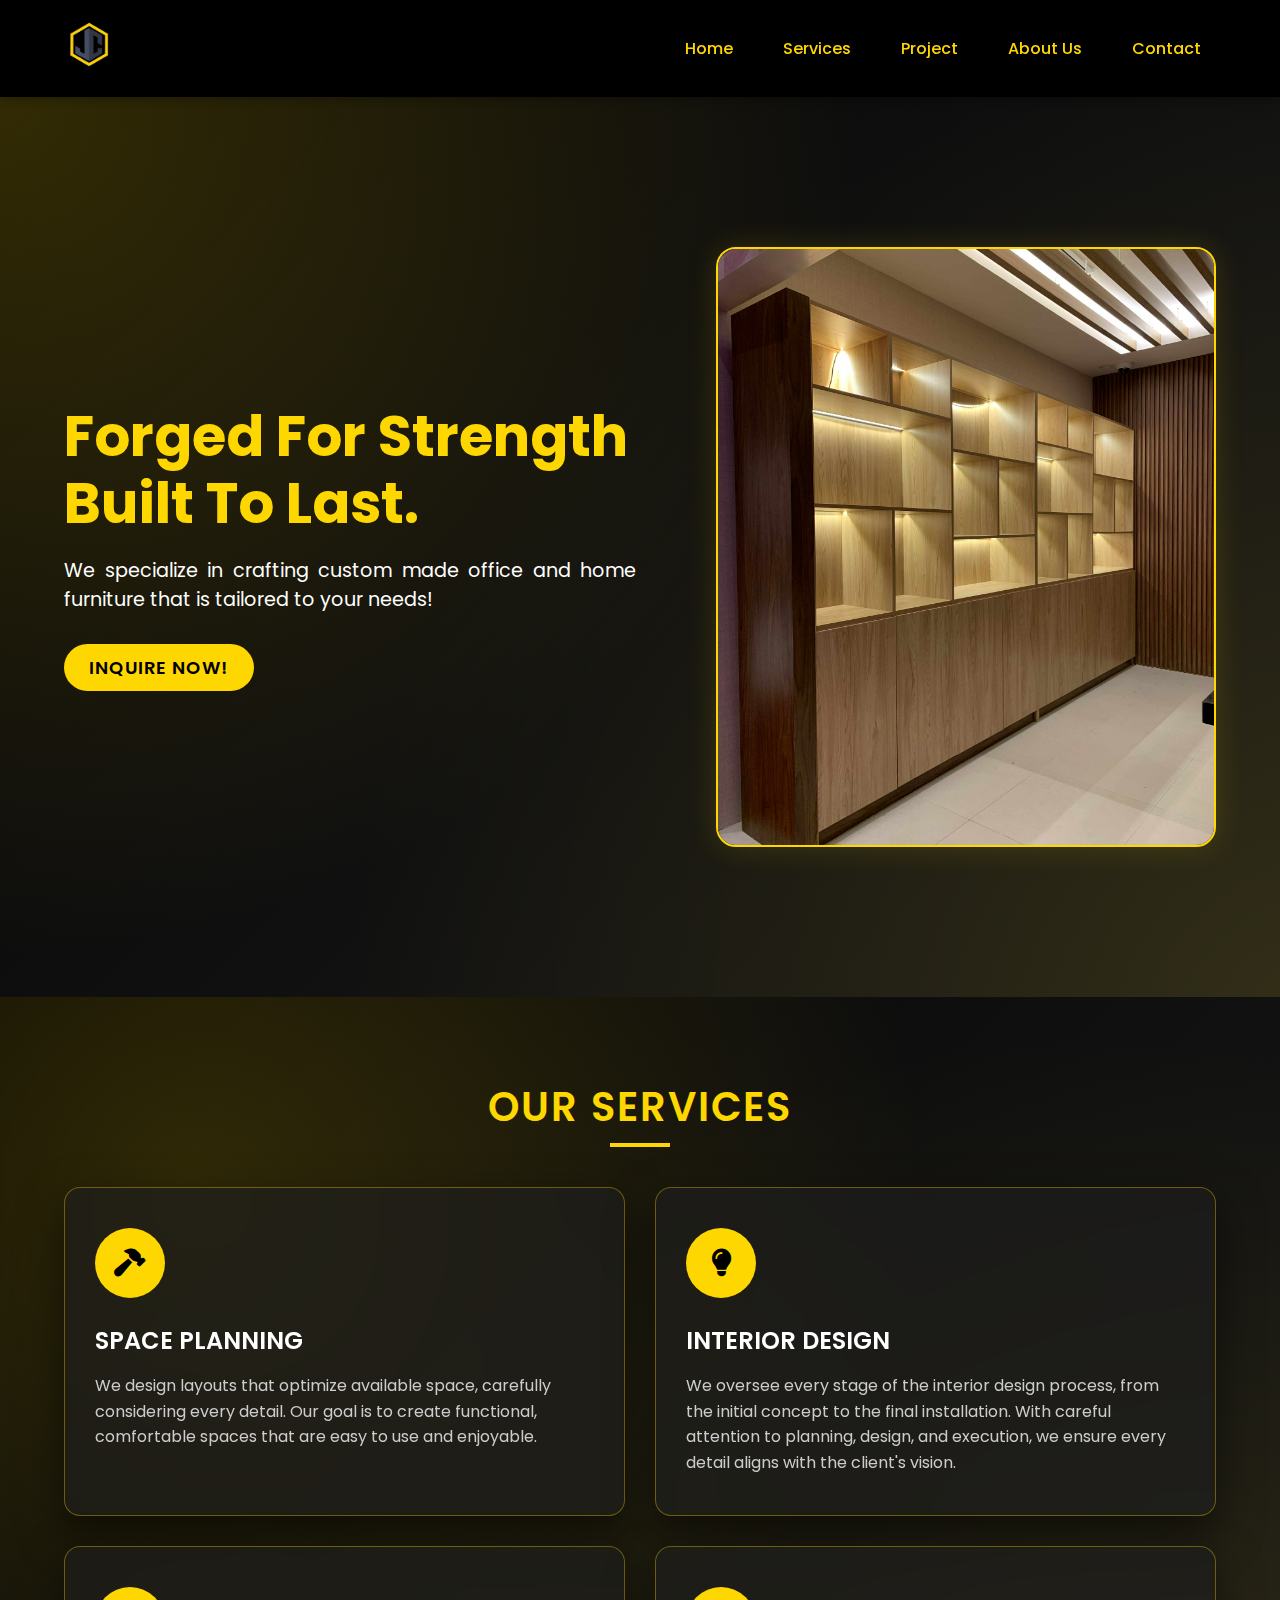
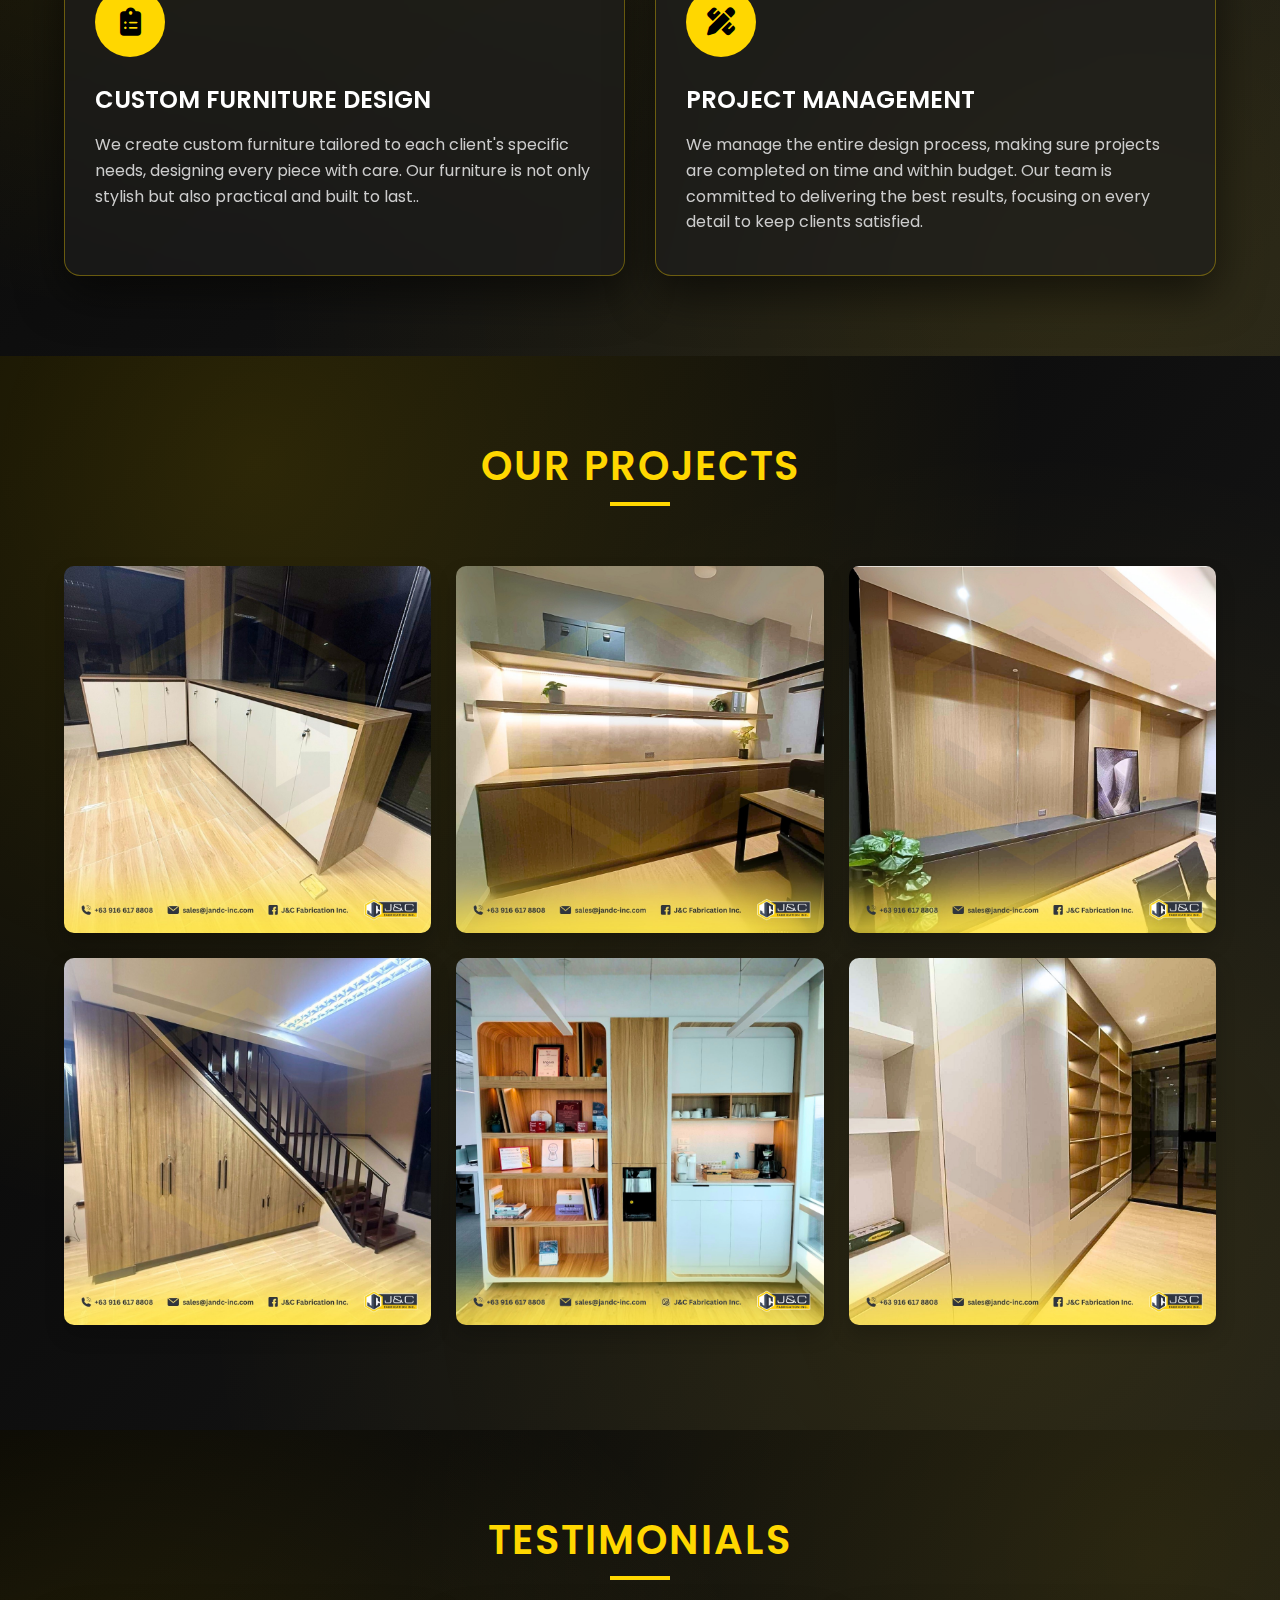
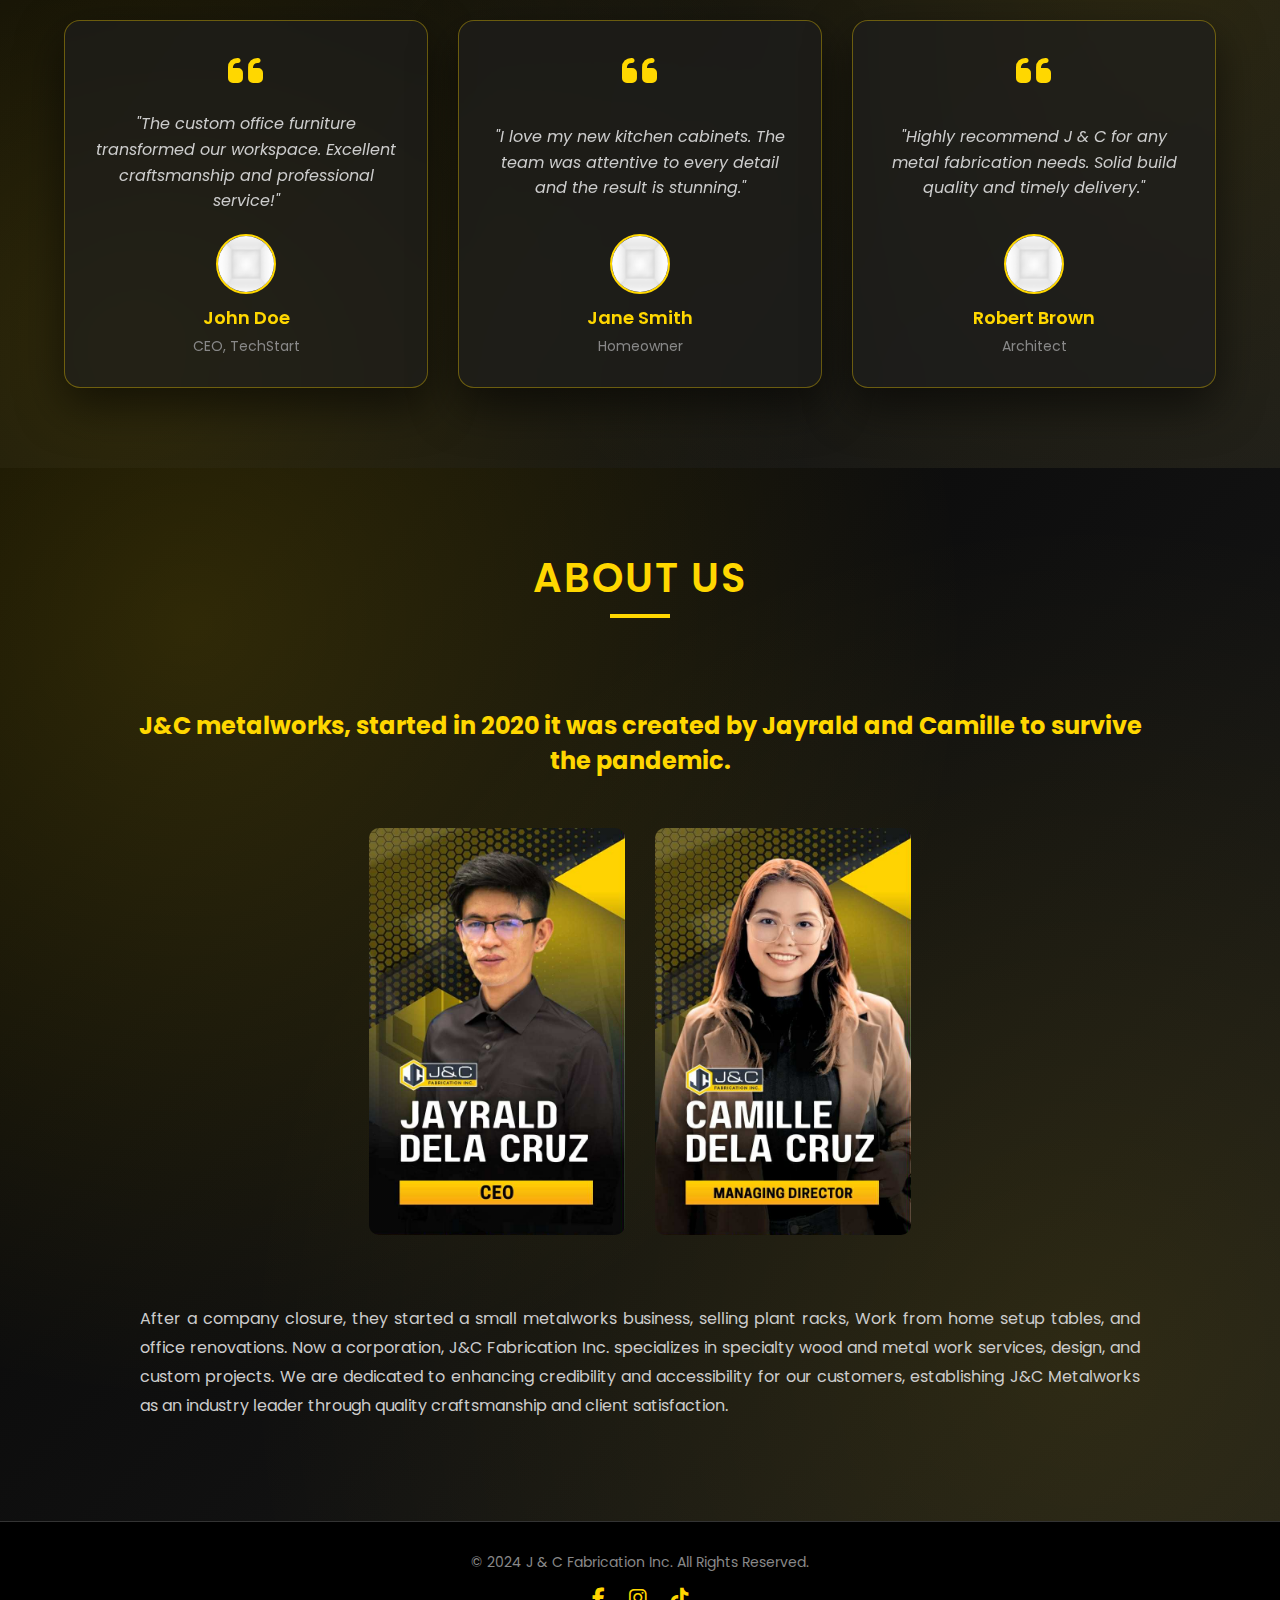
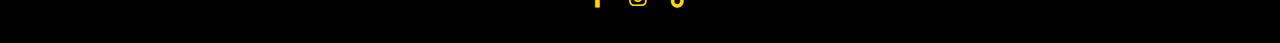
<file: j - c/index.html>
<!DOCTYPE html>
<html lang="en">
<head>
    <meta charset="UTF-8">
    <meta name="viewport" content="width=device-width, initial-scale=1.0">
    <title>J & C Furniture</title>
    <link rel="stylesheet" href="style.css">
    <link rel="stylesheet" href="https://cdnjs.cloudflare.com/ajax/libs/font-awesome/6.5.1/css/all.min.css"/>
    <link rel="preconnect" href="https://fonts.googleapis.com">
    <link rel="preconnect" href="https://fonts.gstatic.com" crossorigin>
    <link href="https://fonts.googleapis.com/css2?family=Poppins:wght@300;400;500;600;700&amp;display=swap" rel="stylesheet">
</head>
<body>
    <nav class="navbar">
        <a href="index.html"><img src="img/logo.png" alt="Logo" class="logo"></a>
        <input type="checkbox" id="check">
        <label for="check" class="checkbtn">
            <i class="fas fa-bars"></i>
        </label>
        <ul class="nav-links">
            <li><a href="#home">Home</a></li>
            <li><a href="#services">Services</a></li>
            <li><a href="#project">Project</a></li>
            <li><a href="#about">About Us</a></li>
            <li><a href="contact.html">Contact</a></li>
        </ul>
    </nav>

    <section id="home">
        <div class="home-content">
            <h1>Forged For Strength <br>Built To Last.</h1>
            <p>We specialize in crafting custom made office and home furniture that is tailored to your needs!</p>
            <a href="contact.html" class="btn">Inquire Now!</a>
        </div>
        <div class="color"></div>
        <img src="img/home.png" class="home-img" alt="Furniture">
    </section>

    <section id="services">
        <h1 class="section-title">Our Services</h1>
        <div class="services-content">
            <div class="service-item">
                <i class="fa-solid fa-hammer"></i>
                <h2>SPACE PLANNING</h2>
                <p>We design layouts that optimize available space, carefully considering every detail. Our goal is to create functional, comfortable spaces that are easy to use and enjoyable.</p>
            </div>
            <div class="service-item">
                <i class="fa-solid fa-lightbulb"></i>
                <h2>INTERIOR DESIGN</h2>
                <p>We oversee every stage of the interior design process, from the initial concept to the final installation. With careful attention to planning, design, and execution, we ensure every detail aligns with the client's vision.</p>
            </div>
            <div class="service-item">
                <i class="fa-solid fa-clipboard-list"></i>
                <h2>CUSTOM FURNITURE DESIGN</h2>
                <p>We create custom furniture tailored to each client's specific needs, designing every piece with care. Our furniture is not only stylish but also practical and built to last..</p>
            </div>
            <div class="service-item">
                <i class="fa-solid fa-pen-ruler"></i>
                <h2>PROJECT MANAGEMENT</h2>
                <p>We manage the entire design process, making sure projects are completed on time and within budget. Our team is committed to delivering the best results, focusing on every detail to keep clients satisfied.</p>
            </div>
        </div>
        <div class="color"></div>
    </section>

    <section id="project">
        <h1 class="section-title">Our Projects</h1>
        <div class="project-grid">
            <div class="project-item">
                <img src="img/project1.jpg" alt="Project 1">
                <div class="project-overlay">
                    <i class="fa-solid fa-magnifying-glass-plus"></i>
                </div>
            </div>
            <div class="project-item">
                <img src="img/project2.jpg" alt="Project 2">
                <div class="project-overlay">
                    <i class="fa-solid fa-magnifying-glass-plus"></i>
                </div>
            </div>
            <div class="project-item">
                <img src="img/project3.jpg" alt="Project 3">
                <div class="project-overlay">
                    <i class="fa-solid fa-magnifying-glass-plus"></i>
                </div>
            </div>
            <div class="project-item">
                <img src="img/project4.jpg" alt="Project 4">
                <div class="project-overlay">
                    <i class="fa-solid fa-magnifying-glass-plus"></i>
                </div>
            </div>
            <div class="project-item">
                <img src="img/project5.jpg" alt="Project 5">
                <div class="project-overlay">
                    <i class="fa-solid fa-magnifying-glass-plus"></i>
                </div>
            </div>
            <div class="project-item">
                <img src="img/project6.jpg" alt="Project 6">
                <div class="project-overlay">
                    <i class="fa-solid fa-magnifying-glass-plus"></i>
                </div>
            </div>
        </div>
    </section>

    <section id="testimonials">
        <h1 class="section-title">Testimonials</h1>
        <div class="testimonial-container">
            <div class="testimonial-card">
                <i class="fa-solid fa-quote-left"></i>
                <p>"The custom office furniture transformed our workspace. Excellent craftsmanship and professional service!"</p>
                <div class="testimonial-author">
                    <img src="img/img-placeholder.jpg" alt="Client">
                    <h3>John Doe</h3>
                    <span>CEO, TechStart</span>
                </div>
            </div>
            <div class="testimonial-card">
                <i class="fa-solid fa-quote-left"></i>
                <p>"I love my new kitchen cabinets. The team was attentive to every detail and the result is stunning."</p>
                <div class="testimonial-author">
                    <img src="img/img-placeholder.jpg" alt="Client">
                    <h3>Jane Smith</h3>
                    <span>Homeowner</span>
                </div>
            </div>
            <div class="testimonial-card">
                <i class="fa-solid fa-quote-left"></i>
                <p>"Highly recommend J & C for any metal fabrication needs. Solid build quality and timely delivery."</p>
                <div class="testimonial-author">
                    <img src="img/img-placeholder.jpg" alt="Client">
                    <h3>Robert Brown</h3>
                    <span>Architect</span>
                </div>
            </div>
        </div>
    </section>

    <section id="about">
        <h1 class="section-title">About Us</h1>
        <p class="lead">J&C metalworks, started in 2020 it was created by Jayrald and Camille to survive the pandemic.</p>
        <div class="about-img">
            <img src="img/ceo.png" alt="CEO">
            <img src="img/managing%20director.png" alt="Managing Director">
        </div>
        <div class="about-content">
            <p>After a company closure, they started a small metalworks business, selling plant racks, Work from home setup tables, and office renovations. Now a corporation, J&C Fabrication Inc. specializes in specialty wood and metal work services, design, and custom projects. We are dedicated to enhancing credibility and accessibility for our customers, establishing J&C Metalworks as an industry leader through quality craftsmanship and client satisfaction.</p>
        </div>
    </section>
    
        <footer>
        <div class="footer-content">
            <p>&copy; 2024 J & C Fabrication Inc. All Rights Reserved.</p>
            <div class="social-icons">
                <a href="https://www.facebook.com/JandCfabricationinc"><i class="fa-brands fa-facebook-f"></i></a>
                <a href="https://www.instagram.com/jandcfabricationinc/"><i class="fa-brands fa-instagram"></i></a>
                <a href="#"><i class="fa-brands fa-tiktok"></i></a>
            </div>
        </div>
    </footer>

    <script>
      document.addEventListener('DOMContentLoaded', function () {
        const heroImg = document.querySelector('.home-img');
        if (!heroImg) return;

        const heroImages = [
          'img/home.png',
          'img/project1.jpg',
          'img/project2.jpg',
          'img/project3.jpg',
          'img/project4.jpg',
          'img/project5.jpg',
          'img/project6.jpg'
        ];

        heroImages.forEach(src => {
          const img = new Image();
          img.src = src;
        });

        let index = 0;

        setInterval(() => {
          index = (index + 1) % heroImages.length;

          heroImg.classList.remove('hero-fade');
          void heroImg.offsetWidth;
          heroImg.src = heroImages[index];
          heroImg.classList.add('hero-fade');
        }, 5000);
      });
    </script>
</body>
</html>
</body>
</html>
</file>
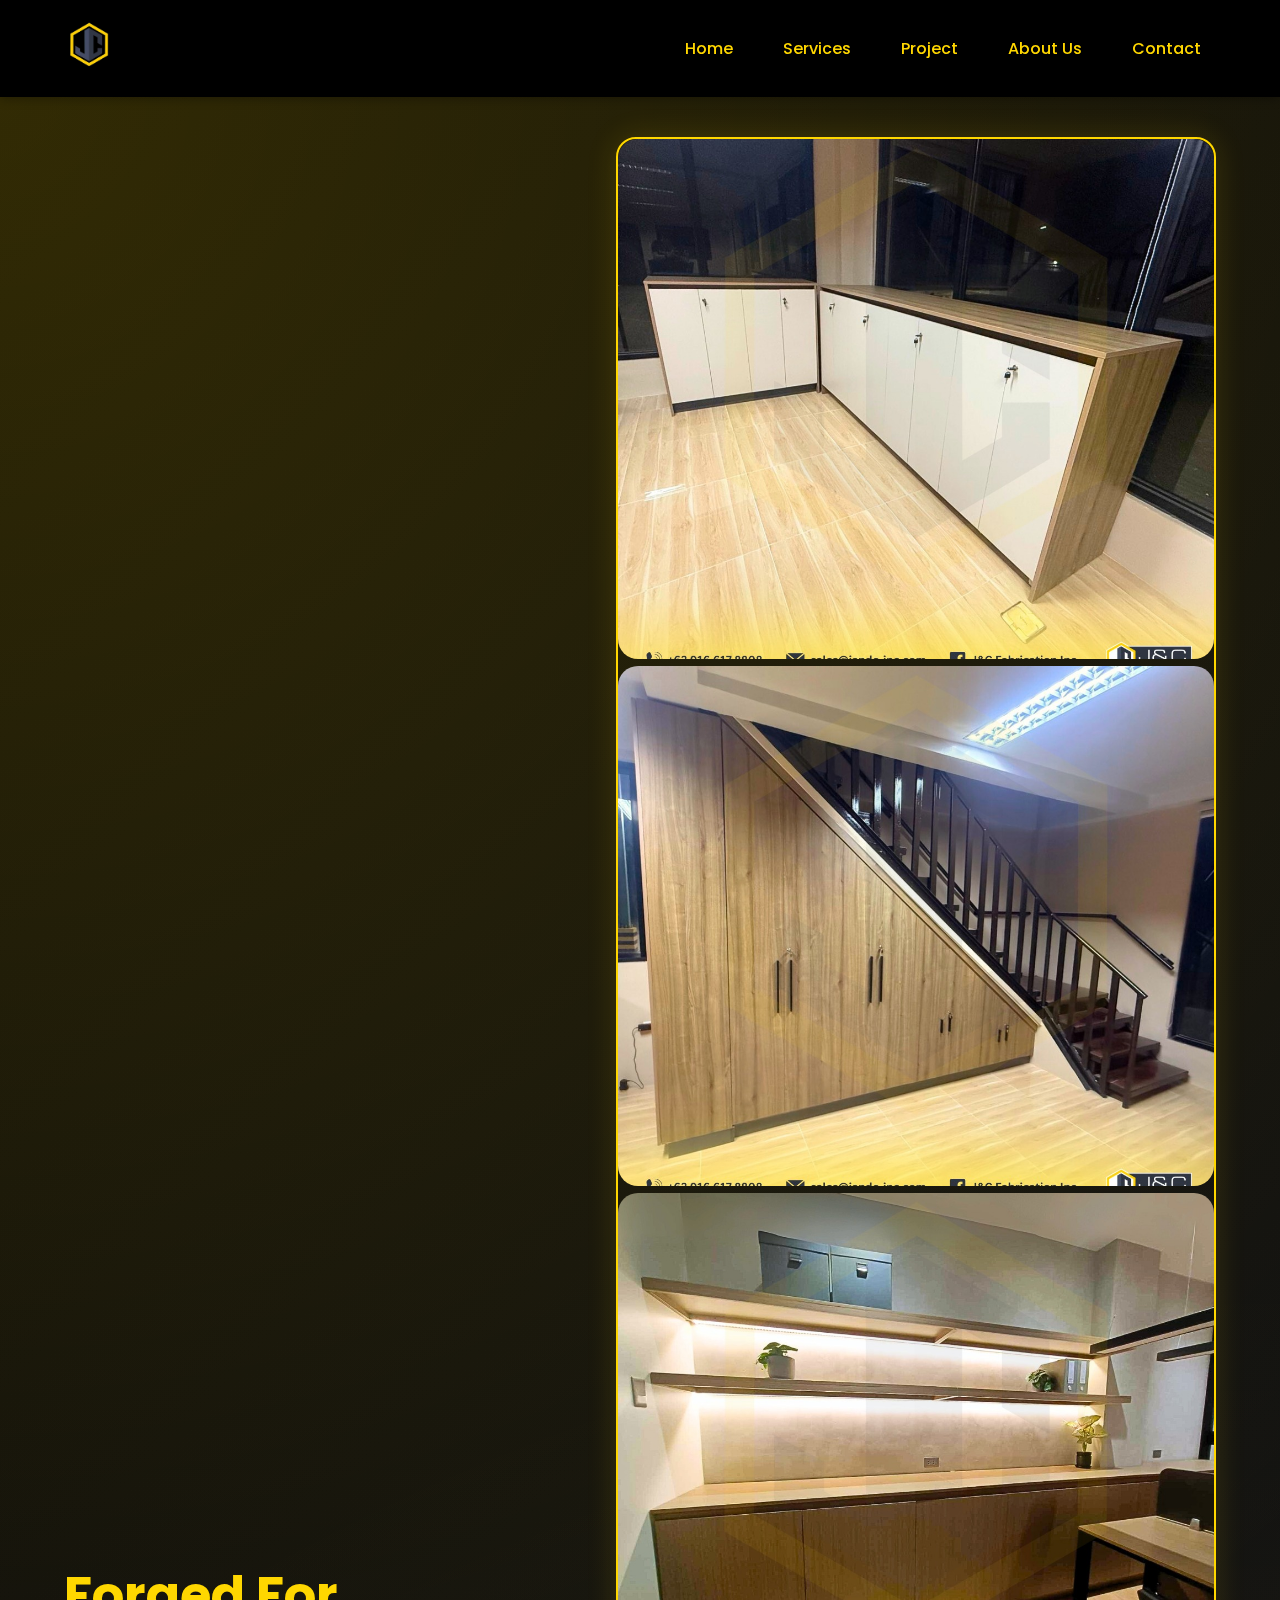
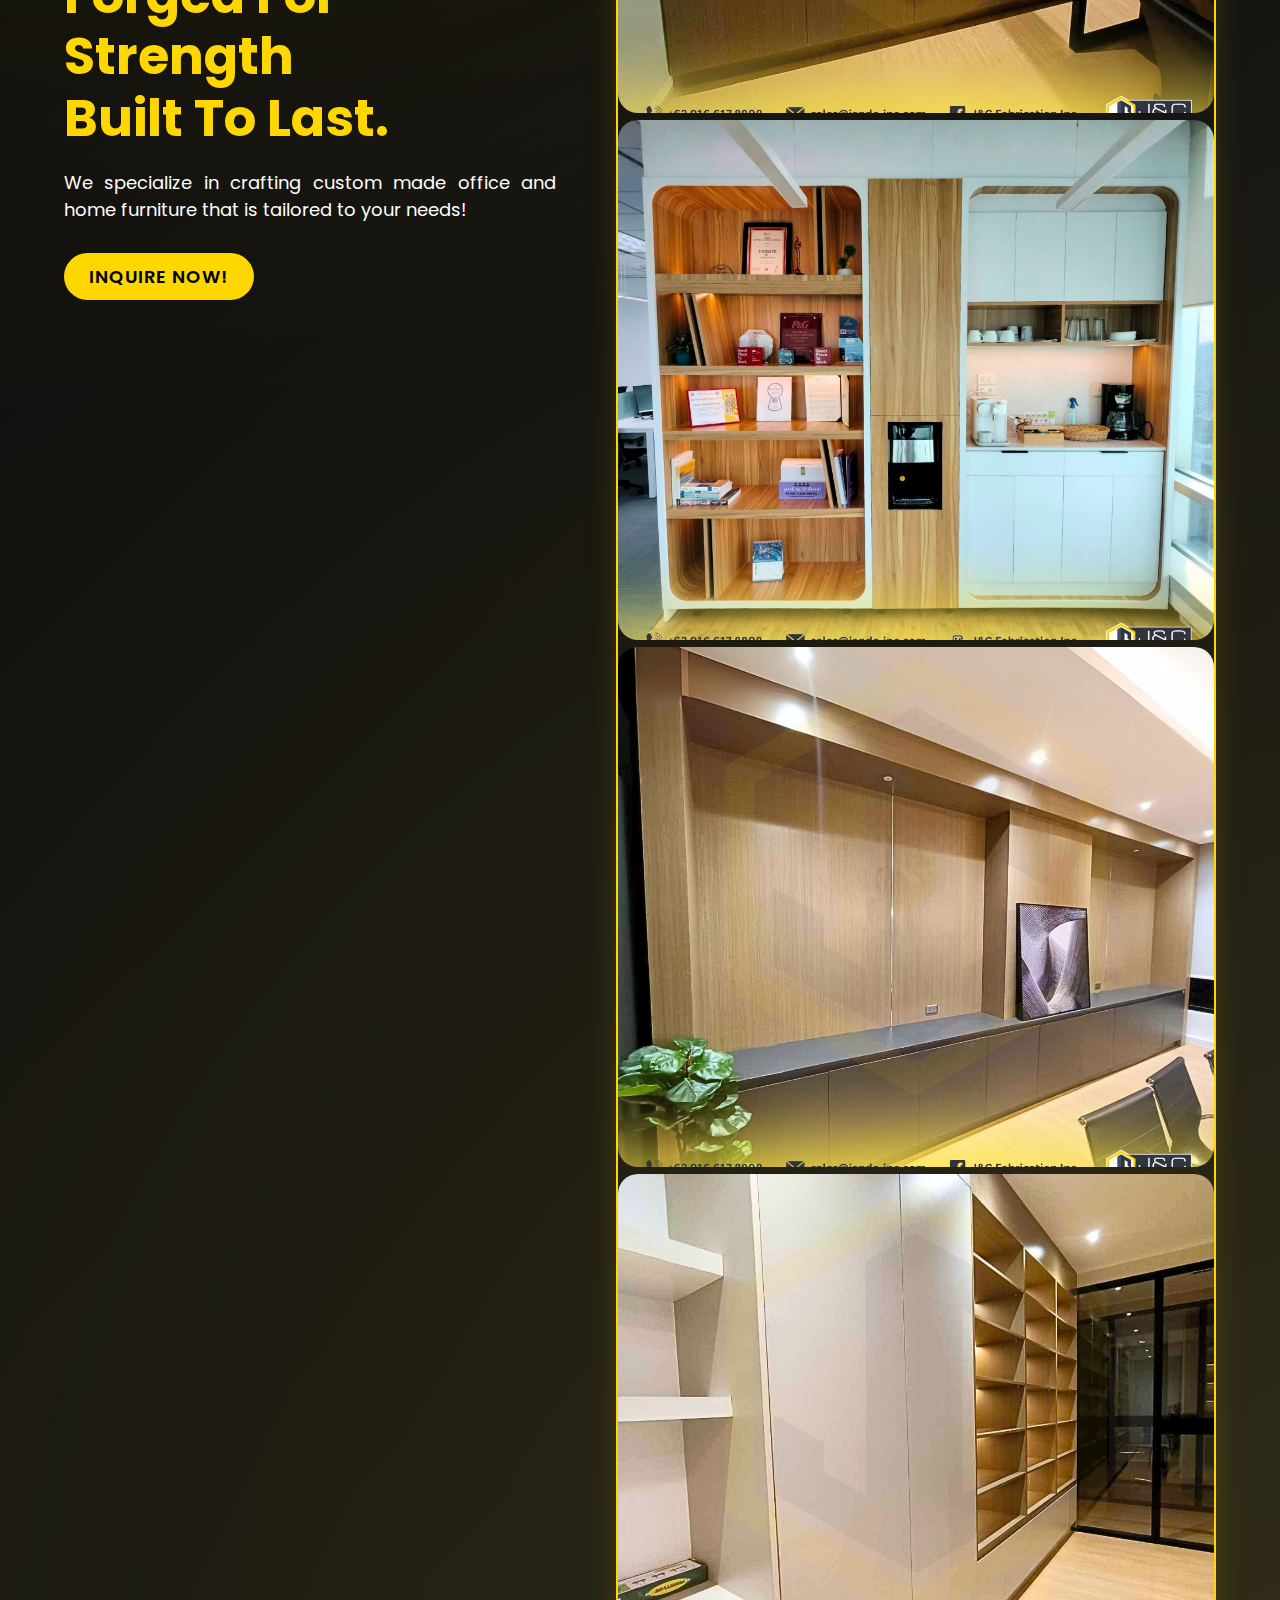
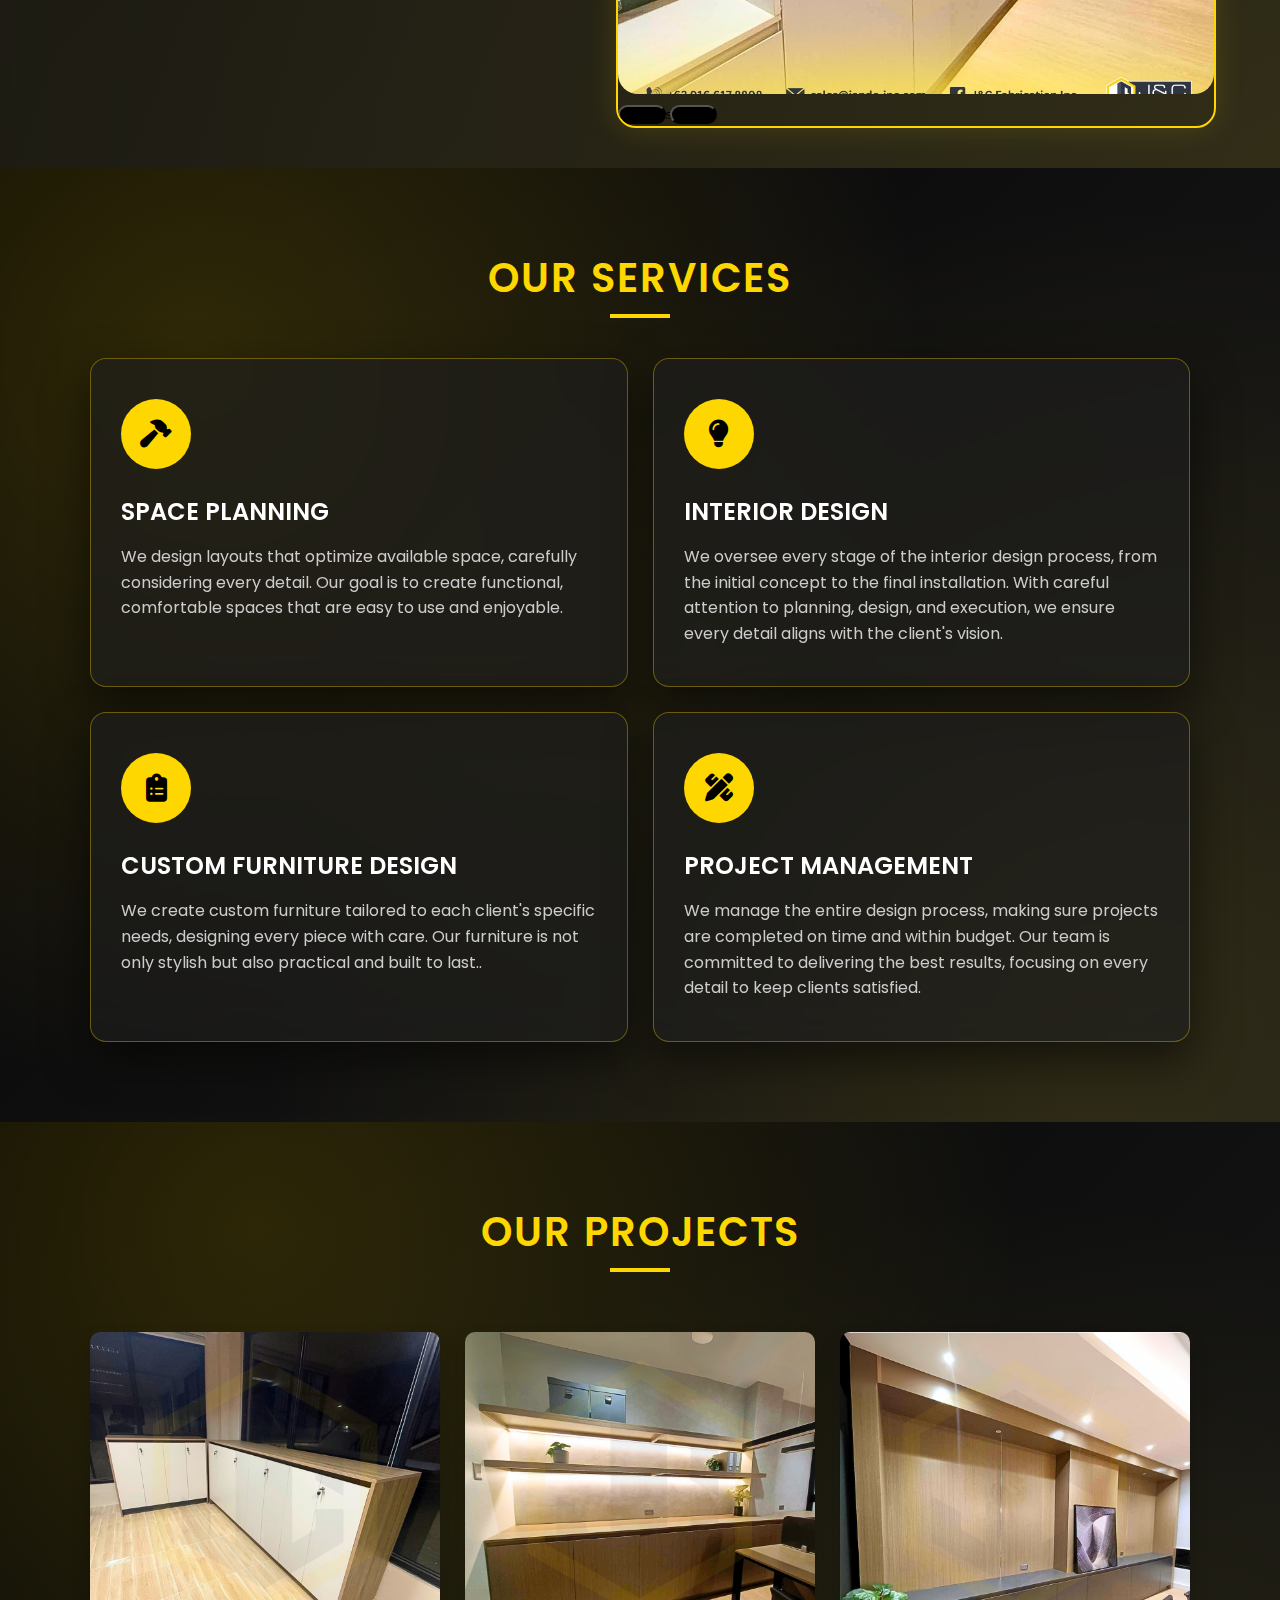
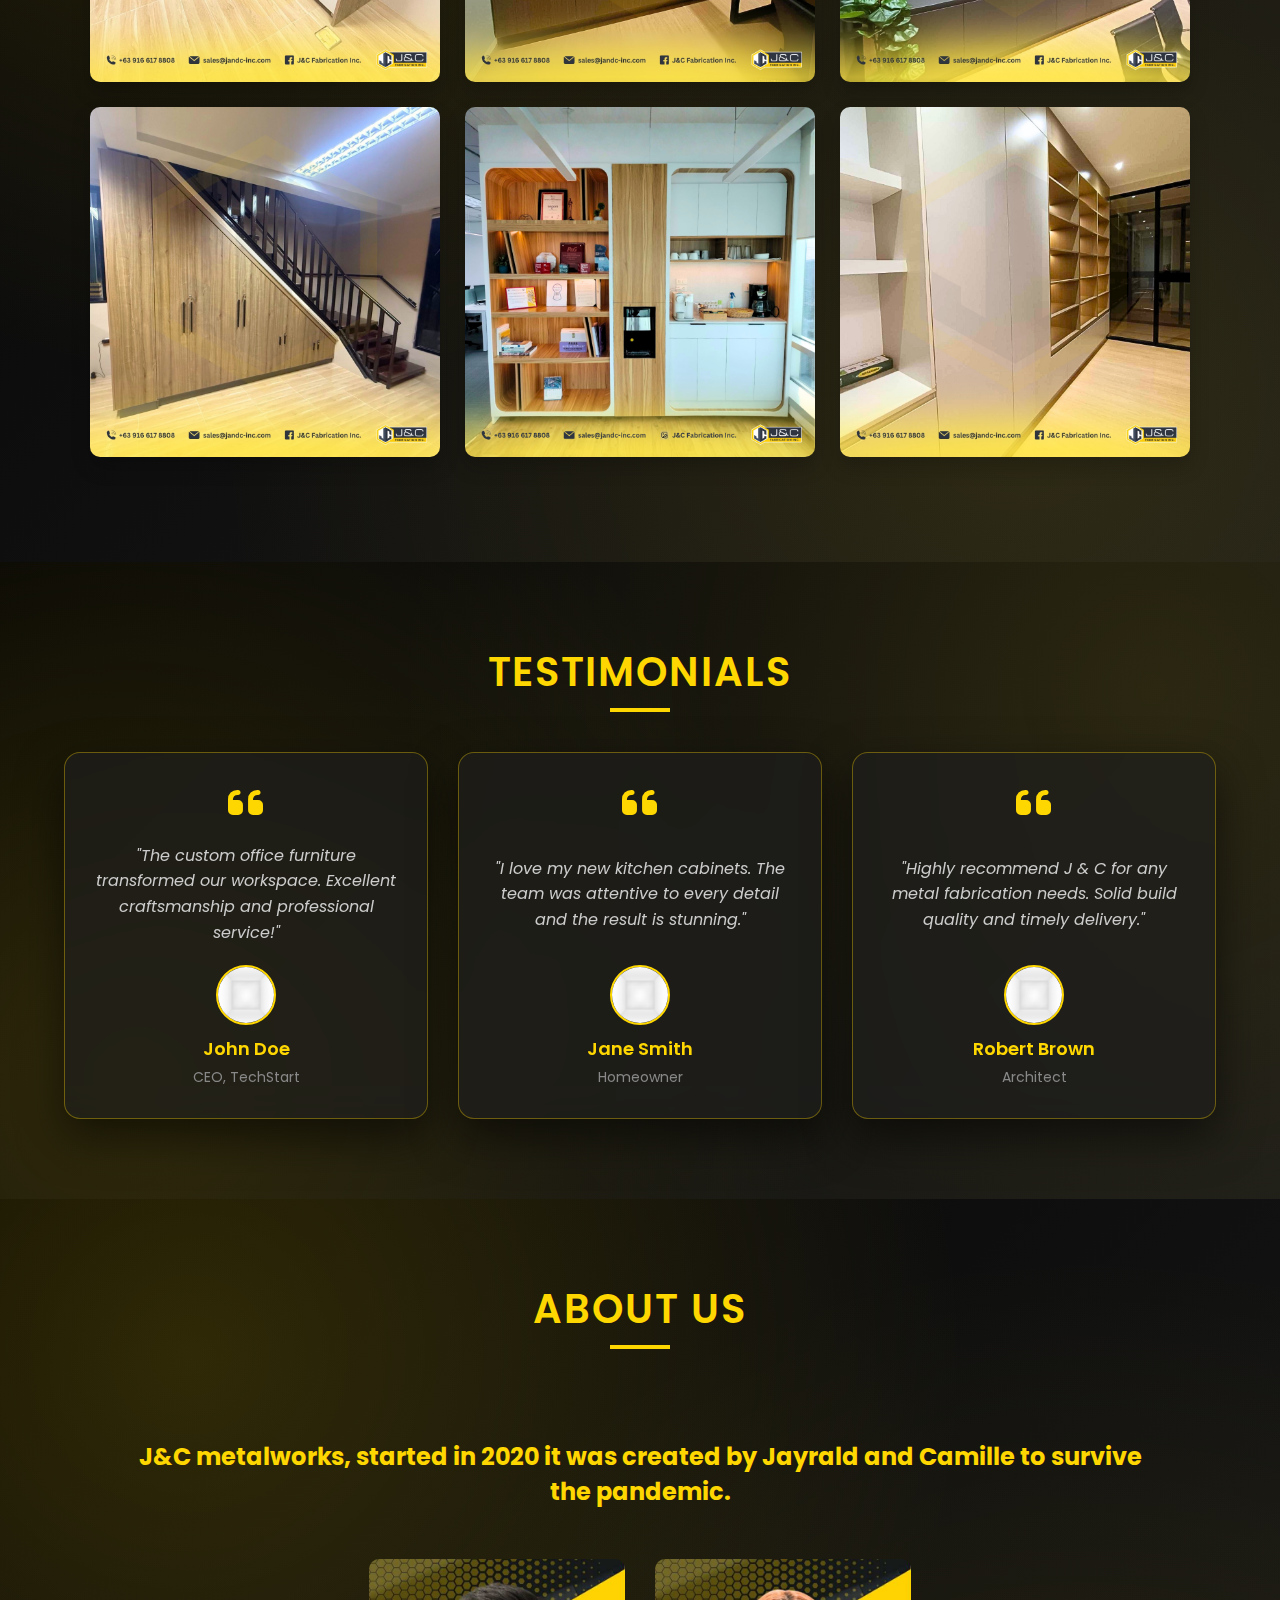
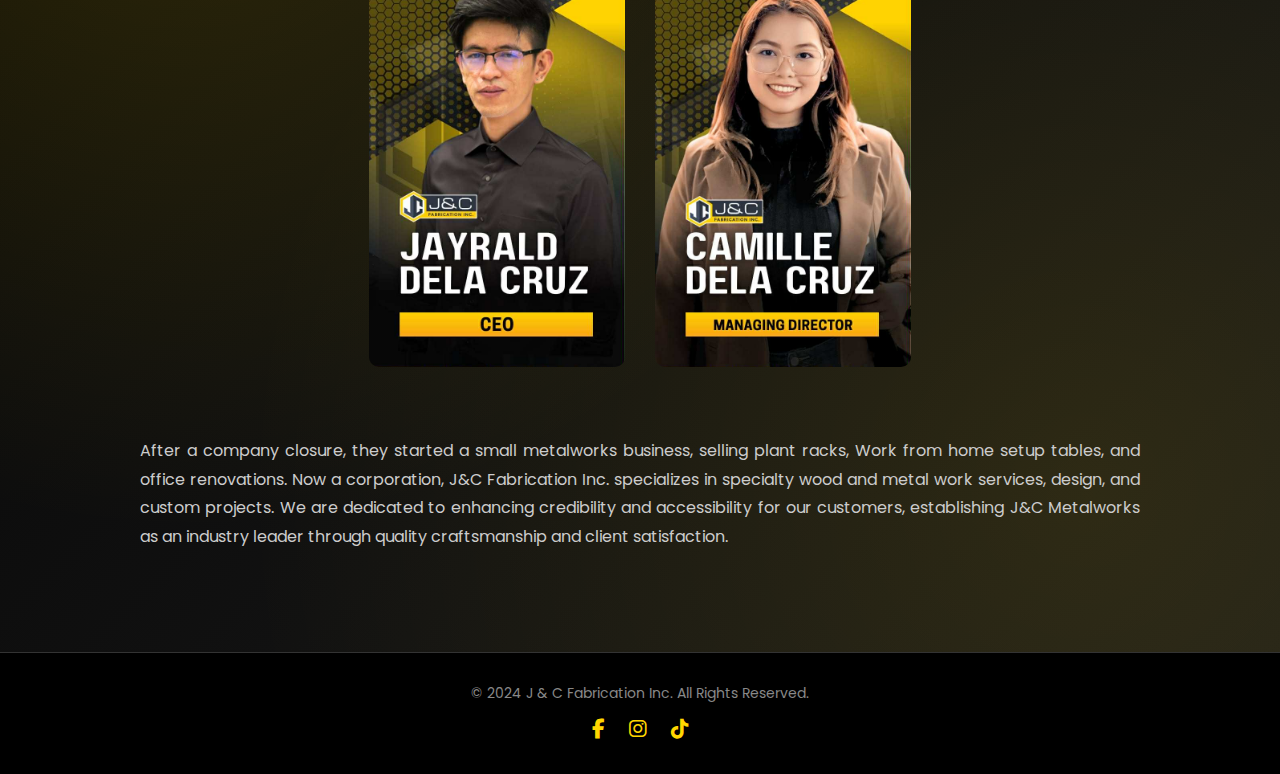
<file: j&c/index.html>
<!DOCTYPE html>
<html lang="en">
<head>
    <meta charset="UTF-8">
    <meta name="viewport" content="width=device-width, initial-scale=1.0">
    <title>J & C Furniture</title>
    <link rel="stylesheet" href="https://cdnjs.cloudflare.com/ajax/libs/font-awesome/6.5.1/css/all.min.css"/>
    <link rel="preconnect" href="https://fonts.googleapis.com">
    <link rel="preconnect" href="https://fonts.gstatic.com" crossorigin>
    <link href="https://fonts.googleapis.com/css2?family=Poppins:wght@300;400;500;600;700&amp;display=swap" rel="stylesheet">
    <link href="https://cdn.jsdelivr.net/npm/bootstrap@5.3.8/dist/css/bootstrap.min.css" rel="stylesheet" integrity="sha384-sRIl4kxILFvY47J16cr9ZwB07vP4J8+LH7qKQnuqkuIAvNWLzeN8tE5YBujZqJLB" crossorigin="anonymous">
    <link rel="stylesheet" href="style.css">
</head>
<body>
    <nav class="navbar">
        <a href="index.html"><img src="img/logo.png" alt="Logo" class="logo"></a>
        <input type="checkbox" id="check">
        <label for="check" class="checkbtn">
            <i class="fas fa-bars"></i>
        </label>
        <ul class="nav-links">
            <li><a href="#home">Home</a></li>
            <li><a href="#services">Services</a></li>
            <li><a href="#project">Project</a></li>
            <li><a href="#about">About Us</a></li>
            <li><a href="contact.html">Contact</a></li>
        </ul>
    </nav>

    <section id="home">
        <div class="home-content">
            <h1>Forged For Strength <br>Built To Last.</h1>
            <p>We specialize in crafting custom made office and home furniture that is tailored to your needs!</p>
            <a href="contact.html" class="btn">Inquire Now!</a>
        </div>

        <div class="color"></div>

        <!-- Hero Carousel using project images -->
        <div id="carouselExampleFade" class="carousel slide carousel-fade home-carousel" data-bs-ride="carousel" data-bs-interval="5000">
            <div class="carousel-inner">
                <div class="carousel-item active">
                    <img src="img/project1.jpg" class="d-block w-100" alt="Project 1">
                </div>
                <div class="carousel-item">
                    <img src="img/project2.jpg" class="d-block w-100" alt="Project 2">
                </div>
                <div class="carousel-item">
                    <img src="img/project3.jpg" class="d-block w-100" alt="Project 3">
                </div>
                <div class="carousel-item">
                    <img src="img/project4.jpg" class="d-block w-100" alt="Project 4">
                </div>
                <div class="carousel-item">
                    <img src="img/project5.jpg" class="d-block w-100" alt="Project 5">
                </div>
                <div class="carousel-item">
                    <img src="img/project6.jpg" class="d-block w-100" alt="Project 6">
                </div>
            </div>

            <!-- Optional controls -->
            <button class="carousel-control-prev" type="button" data-bs-target="#carouselExampleFade" data-bs-slide="prev">
                <span class="carousel-control-prev-icon" aria-hidden="true"></span>
                <span class="visually-hidden">Previous</span>
            </button>
            <button class="carousel-control-next" type="button" data-bs-target="#carouselExampleFade" data-bs-slide="next">
                <span class="carousel-control-next-icon" aria-hidden="true"></span>
                <span class="visually-hidden">Next</span>
            </button>
        </div>
    </section>

    <section id="services">
        <h1 class="section-title">Our Services</h1>
        <div class="services-content">
            <div class="service-item">
                <i class="fa-solid fa-hammer"></i>
                <h2>SPACE PLANNING</h2>
                <p>We design layouts that optimize available space, carefully considering every detail. Our goal is to create functional, comfortable spaces that are easy to use and enjoyable.</p>
            </div>
            <div class="service-item">
                <i class="fa-solid fa-lightbulb"></i>
                <h2>INTERIOR DESIGN</h2>
                <p>We oversee every stage of the interior design process, from the initial concept to the final installation. With careful attention to planning, design, and execution, we ensure every detail aligns with the client's vision.</p>
            </div>
            <div class="service-item">
                <i class="fa-solid fa-clipboard-list"></i>
                <h2>CUSTOM FURNITURE DESIGN</h2>
                <p>We create custom furniture tailored to each client's specific needs, designing every piece with care. Our furniture is not only stylish but also practical and built to last..</p>
            </div>
            <div class="service-item">
                <i class="fa-solid fa-pen-ruler"></i>
                <h2>PROJECT MANAGEMENT</h2>
                <p>We manage the entire design process, making sure projects are completed on time and within budget. Our team is committed to delivering the best results, focusing on every detail to keep clients satisfied.</p>
            </div>
        </div>
        <div class="color"></div>
    </section>

    <section id="project">
        <h1 class="section-title">Our Projects</h1>
        <div class="project-grid">
            <div class="project-item">
                <img src="img/project1.jpg" alt="Project 1">
                <div class="project-overlay">
                    <i class="fa-solid fa-magnifying-glass-plus"></i>
                </div>
            </div>
            <div class="project-item">
                <img src="img/project2.jpg" alt="Project 2">
                <div class="project-overlay">
                    <i class="fa-solid fa-magnifying-glass-plus"></i>
                </div>
            </div>
            <div class="project-item">
                <img src="img/project3.jpg" alt="Project 3">
                <div class="project-overlay">
                    <i class="fa-solid fa-magnifying-glass-plus"></i>
                </div>
            </div>
            <div class="project-item">
                <img src="img/project4.jpg" alt="Project 4">
                <div class="project-overlay">
                    <i class="fa-solid fa-magnifying-glass-plus"></i>
                </div>
            </div>
            <div class="project-item">
                <img src="img/project5.jpg" alt="Project 5">
                <div class="project-overlay">
                    <i class="fa-solid fa-magnifying-glass-plus"></i>
                </div>
            </div>
            <div class="project-item">
                <img src="img/project6.jpg" alt="Project 6">
                <div class="project-overlay">
                    <i class="fa-solid fa-magnifying-glass-plus"></i>
                </div>
            </div>
        </div>
    </section>

    <section id="testimonials">
        <h1 class="section-title">Testimonials</h1>
        <div class="testimonial-container">
            <div class="testimonial-card">
                <i class="fa-solid fa-quote-left"></i>
                <p>"The custom office furniture transformed our workspace. Excellent craftsmanship and professional service!"</p>
                <div class="testimonial-author">
                    <img src="img/img-placeholder.jpg" alt="Client">
                    <h3>John Doe</h3>
                    <span>CEO, TechStart</span>
                </div>
            </div>
            <div class="testimonial-card">
                <i class="fa-solid fa-quote-left"></i>
                <p>"I love my new kitchen cabinets. The team was attentive to every detail and the result is stunning."</p>
                <div class="testimonial-author">
                    <img src="img/img-placeholder.jpg" alt="Client">
                    <h3>Jane Smith</h3>
                    <span>Homeowner</span>
                </div>
            </div>
            <div class="testimonial-card">
                <i class="fa-solid fa-quote-left"></i>
                <p>"Highly recommend J & C for any metal fabrication needs. Solid build quality and timely delivery."</p>
                <div class="testimonial-author">
                    <img src="img/img-placeholder.jpg" alt="Client">
                    <h3>Robert Brown</h3>
                    <span>Architect</span>
                </div>
            </div>
        </div>
    </section>

    <section id="about">
        <h1 class="section-title">About Us</h1>
        <p class="lead">J&C metalworks, started in 2020 it was created by Jayrald and Camille to survive the pandemic.</p>
        <div class="about-img">
            <img src="img/ceo.png" alt="CEO">
            <img src="img/managing%20director.png" alt="Managing Director">
        </div>
        <div class="about-content">
            <p>After a company closure, they started a small metalworks business, selling plant racks, Work from home setup tables, and office renovations. Now a corporation, J&C Fabrication Inc. specializes in specialty wood and metal work services, design, and custom projects. We are dedicated to enhancing credibility and accessibility for our customers, establishing J&C Metalworks as an industry leader through quality craftsmanship and client satisfaction.</p>
        </div>
    </section>
    
    <footer>
        <div class="footer-content">
            <p>&copy; 2024 J & C Fabrication Inc. All Rights Reserved.</p>
            <div class="social-icons">
                <a href="https://www.facebook.com/JandCfabricationinc"><i class="fa-brands fa-facebook-f"></i></a>
                <a href="https://www.instagram.com/jandcfabricationinc/"><i class="fa-brands fa-instagram"></i></a>
                <a href="#"><i class="fa-brands fa-tiktok"></i></a>
            </div>
        </div>
    </footer>

    <!-- Removed the old custom JS for image rotation -->
    <script src="https://cdn.jsdelivr.net/npm/bootstrap@5.3.8/dist/js/bootstrap.bundle.min.js" integrity="sha384-FKyoEForCGlyvwx9Hj09JcYn3nv7wiPVlz7YYwJrWVcXK/BmnVDxM+D2scQbITxI" crossorigin="anonymous"></script>
</body>
</html>
</file>
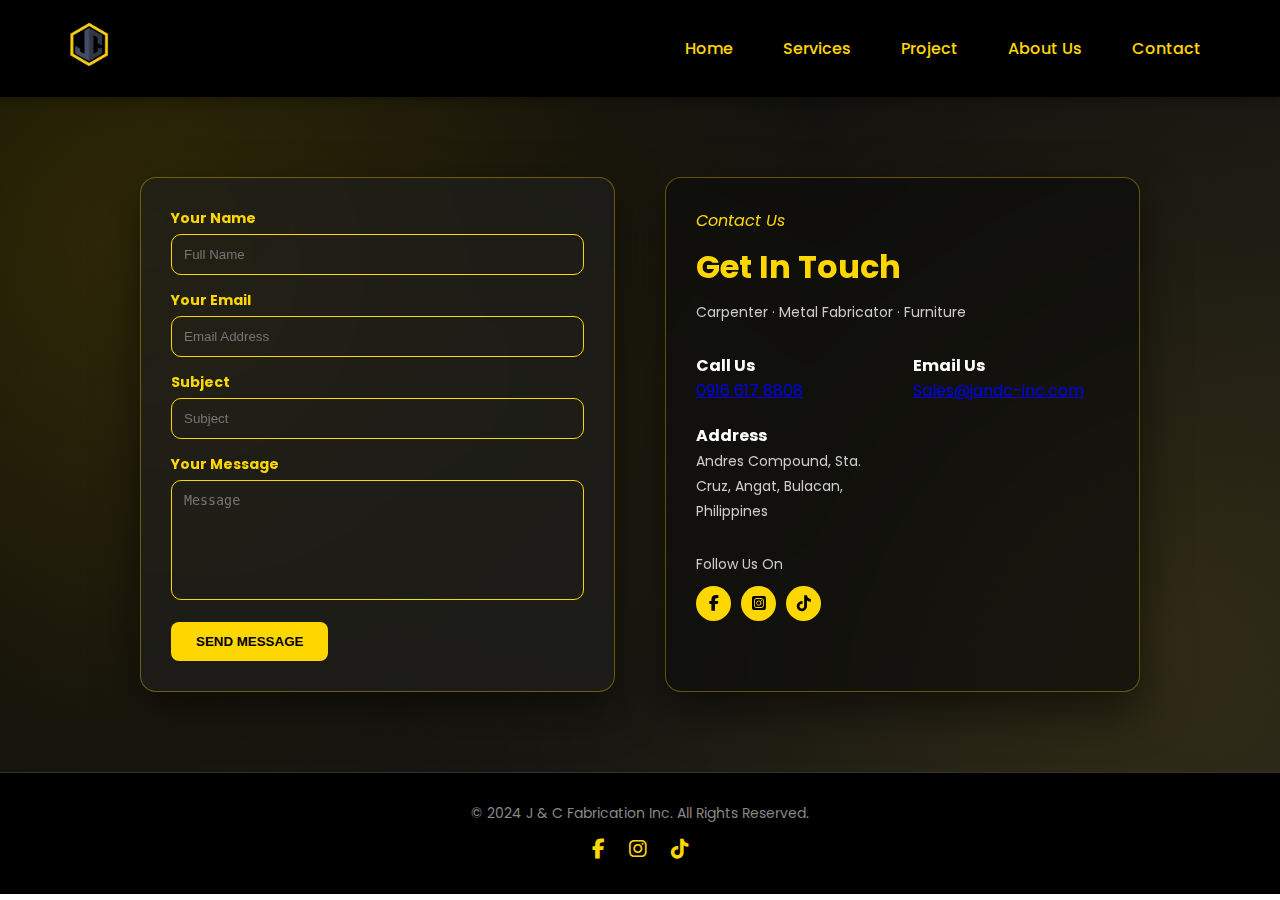
<file: j - c/contact.html>
<!DOCTYPE html>
<html lang="en">
<head>
    <meta charset="UTF-8">
    <meta name="viewport" content="width=device-width, initial-scale=1.0">
    <title>Contact Us</title>
    <link rel="stylesheet" href="style.css">
    <link rel="stylesheet" href="https://cdnjs.cloudflare.com/ajax/libs/font-awesome/6.5.1/css/all.min.css">
    <link rel="preconnect" href="https://fonts.googleapis.com">
    <link rel="preconnect" href="https://fonts.gstatic.com" crossorigin>
    <link href="https://fonts.googleapis.com/css2?family=Poppins:wght@300;400;500;600;700&amp;display=swap" rel="stylesheet">
</head>
<body>
    <nav class="navbar">
        <a href="index.html"><img src="img/logo.png" alt="Logo" class="logo"></a>
        <input type="checkbox" id="check">
        <label for="check" class="checkbtn">
            <i class="fas fa-bars"></i>
        </label>
        <ul class="nav-links">
            <li><a href="index.html#home">Home</a></li>
            <li><a href="index.html#services">Services</a></li>
            <li><a href="index.html#project">Project</a></li>
            <li><a href="index.html#about">About Us</a></li>
            <li><a href="contact.html">Contact</a></li>
        </ul>
    </nav>

    <section class="contact-section">
        <div class="container">
            <div class="contact-form">
                <form action="#" method="POST">
                    <div class="input-group">
                        <label for="name">Your Name</label>
                        <input type="text" id="name" name="name" placeholder="Full Name" required>
                    </div>
                    <div class="input-group">
                        <label for="email">Your Email</label>
                        <input type="email" id="email" name="email" placeholder="Email Address" required>
                    </div>
                    <div class="input-group">
                        <label for="subject">Subject</label>
                        <input type="text" id="subject" name="subject" placeholder="Subject" required>
                    </div>
                    <div class="input-group">
                        <label for="message">Your Message</label>
                        <textarea id="message" name="message" placeholder="Message" required></textarea>
                    </div>
                    <button class="send-btn">SEND MESSAGE</button>
                </form>
            </div>
            <div class="contact-info">
                <span class="sub-title">Contact Us</span>
                <h1>Get In Touch</h1>
                <p>Carpenter · Metal Fabricator · Furniture</p>
                <div class="info-grid">
                    <div class="info-item">
                        <strong>Call Us</strong>
                        <a href="tel:+639166178808">0916 617 8808</a>
                    </div>
                    <div class="info-item">
                        <strong>Email Us</strong>
                        <a href="mailto:Sales@jandc-inc.com">Sales@jandc-inc.com</a>
                    </div>
                    <div class="info-item">
                        <strong>Address</strong>
                        <span>Andres Compound, Sta. Cruz, Angat, Bulacan, Philippines</span>
                    </div>
                </div>
                <div class="social-links">
                    <p>Follow Us On</p>
                    <div class="icons">
                        <a href="https://www.facebook.com/JandCfabricationinc" class="circle"><i class="fa-brands fa-facebook-f"></i></a>
                        <a href="https://www.instagram.com/jandcfabricationinc/" class="circle"><i class="fa-brands fa-square-instagram"></i></a>
                        <a href="#" class="circle"><i class="fa-brands fa-tiktok"></i></a>
                    </div>
                </div>
            </div>
        </div>
    </section>
    <footer>
        <div class="footer-content">
            <p>&copy; 2024 J & C Fabrication Inc. All Rights Reserved.</p>
            <div class="social-icons">
                <a href="https://www.facebook.com/JandCfabricationinc"><i class="fa-brands fa-facebook-f"></i></a>
                <a href="https://www.instagram.com/jandcfabricationinc/"><i class="fa-brands fa-instagram"></i></a>
                <a href="#"><i class="fa-brands fa-tiktok"></i></a>
            </div>
        </div>
    </footer>
</body>
</html>
</file>
<file: j - c/style.css>
* {
    margin: 0;
    padding: 0;
    box-sizing: border-box;
}

html {
    scroll-behavior: smooth;
    overflow-x: hidden;
    scroll-padding-top: 90px;
}

body {
    font-family: 'Poppins', sans-serif;
}

/* NAVBAR */

.navbar {
    background-color: #000;
    color: #FFD700;
    display: flex;
    justify-content: space-between;
    align-items: center;
    padding: 20px 5%;
    position: sticky;
    top: 0;
    z-index: 1000;
    box-shadow: 0 2px 10px rgba(0,0,0,0.3);
}

#check {
    display: none;
}

.checkbtn {
    font-size: 30px;
    color: #FFD700;
    cursor: pointer;
    display: none;
}

.logo {
    height: 50px;
    cursor: pointer;
    transition: transform 0.3s ease;
}

.logo:hover {
    transform: scale(1.1) rotate(5deg);
}

.nav-links {
    list-style: none;
    display: flex;
    gap: 20px;
}

.nav-links a {
    color: #FFD700;
    text-decoration: none;
    padding: 10px 0;
    margin: 0 15px;
    font-weight: 500;
    position: relative;
    transition: all 0.3s ease;
    display: inline-block;
}

.nav-links a:hover {
    color: #fff;
    transform: translateY(-2px);
}

.nav-links a::after {
    content: '';
    position: absolute;
    width: 0;
    height: 2px;
    background: #FFD700;
    bottom: 0;
    left: 0;
    transition: width 0.3s;
}

.nav-links a:hover::after {
    width: 100%;
}

/* GENERAL SECTIONS */

section {
    position: relative;
    padding: 80px 5%;
    display: flex;
    justify-content: center;
    align-items: center;
}

/* HOME */

#home {
    min-height: 100vh;
    background:
        radial-gradient(circle at top left, rgba(255, 215, 0, 0.18), transparent 55%),
        radial-gradient(circle at bottom right, rgba(255, 215, 0, 0.10), transparent 60%),
        linear-gradient(135deg, #050505 0%, #1a1a1a 100%);
    color: #fff;
    justify-content: space-between;
    padding: 0 5%;
    gap: 40px;
}

.home-content {
    max-width: 600px;
    animation: fadeInUp 1s ease-out;
}

.home-content h1 {
    color: #FFD700;
    font-size: 3.5rem;
    font-weight: 700;
    margin-bottom: 20px;
    line-height: 1.2;
}

.home-content p {
    font-size: 19.2px;
    margin-bottom: 30px;
    line-height: 1.5;
    text-align: justify;
}

.btn {
    display: inline-block;
    padding: 10px 25px;
    background-color: #FFD700;
    color: #000;
    text-decoration: none;
    font-size: 18px;
    font-weight: 600;
    border-radius: 50px;
    text-transform: uppercase;
    letter-spacing: 1px;
    transition: all 0.3s ease;
}

.btn:hover {
    background-color: #ffffff;
    box-shadow: 0 5px 15px rgba(255, 255, 255, 0.3);
    transform: scale(1.05);
}

.home-img {
    max-width: 500px;
    width: 100%;
    height: 600px;
    border-radius: 20px;
    border: 2px solid #FFD700;
    box-shadow: 0 0 30px rgba(255, 215, 0, 0.15);
    animation: fadeInUp 1s ease-out 0.3s backwards;
    transition: transform 0.3s ease;
}

/* Fade animations */
.home-img.hero-fade {
    animation: heroImageFade 0.8s ease-in-out;
}

@keyframes heroImageFade {
    from {
        opacity: 0;
        transform: translateY(8px);
    }
    to {
        opacity: 1;
        transform: translateY(0);
    }
}

.home-img:hover {
    transform: scale(1.02);
}

/* SECTION TITLES */

.section-title {
    color: #FFD700;
    margin-bottom: 50px;
    text-align: center;
    font-size: 2.5rem;
    font-weight: 600;
    position: relative;
    text-transform: uppercase;
    letter-spacing: 2px;
}

.section-title::after {
    content: '';
    position: absolute;
    width: 60px;
    height: 4px;
    background-color: #FFD700;
    bottom: -10px;
    left: 50%;
    transform: translateX(-50%);
}

/* SERVICES */

#services {
    background:
        radial-gradient(circle at 15% 20%, rgba(255, 215, 0, 0.16), transparent 55%),
        radial-gradient(circle at 85% 90%, rgba(255, 215, 0, 0.10), transparent 60%),
        linear-gradient(135deg, #050505 0%, #1a1a1a 100%);
    color: white;
    flex-direction: column;
}

.services-content {
    display: grid;
    grid-template-columns: repeat(2, 1fr);
    gap: 30px;
    width: 100%;
    max-width: 1200px;
}

/* Glassmorphism card - services */
.service-item {
    background: rgba(29, 29, 29, 0.65);
    padding: 40px 30px;
    border-radius: 16px;
    border: 1px solid rgba(255, 215, 0, 0.35);
    box-shadow: 0 18px 45px rgba(0, 0, 0, 0.55);
    transition:
        transform 0.3s ease,
        box-shadow 0.3s ease,
        border-color 0.3s ease,
        background 0.3s ease;
    display: flex;
    flex-direction: column;
    align-items: flex-start;
    position: relative;
    overflow: hidden;
    backdrop-filter: blur(14px);
    -webkit-backdrop-filter: blur(14px);
}

.service-item:hover {
    transform: translateY(-6px);
    background: rgba(10, 10, 10, 0.75);
    border-color: rgba(255, 215, 0, 0.7);
    box-shadow: 0 24px 55px rgba(0, 0, 0, 0.7);
}

.service-item i {
    font-size: 28px;
    color: #000;
    background-color: #FFD700;
    width: 70px;
    height: 70px;
    display: flex;
    align-items: center;
    justify-content: center;
    border-radius: 50%;
    margin-bottom: 25px;
    transition: all 0.3s ease;
    z-index: 1;
}

.service-item h2 {
    font-size: 24px;
    margin-bottom: 15px;
    color: #fff;
    font-weight: 600;
}

.service-item p {
    font-size: 16px;
    line-height: 1.6;
    color: #ccc;
}

/* PROJECTS */

#project {
    background:
        radial-gradient(circle at 20% 10%, rgba(255, 215, 0, 0.15), transparent 55%),
        radial-gradient(circle at 80% 85%, rgba(255, 215, 0, 0.10), transparent 60%),
        linear-gradient(135deg, #050505 0%, #1a1a1a 100%);
    color: #fff;
    flex-direction: column;
}

.project-grid {
    column-count: 3;
    column-gap: 25px;
    width: 100%;
    max-width: 1200px;
    margin-top: 20px;
}

.project-item {
    position: relative;
    overflow: hidden;
    border-radius: 10px;
    box-shadow: 0 10px 20px rgba(0,0,0,0.2);
    height: auto;
    cursor: pointer;
    break-inside: avoid;
    margin-bottom: 25px;
}

.project-item img {
    width: 100%;
    height: auto;
    display: block;
    transition: transform 0.4s ease;
}

.project-item:hover img {
    transform: scale(1.1);
}

.project-overlay {
    position: absolute;
    top: 0;
    left: 0;
    width: 100%;
    height: 100%;
    background: linear-gradient(to top, rgba(0,0,0,0.8), transparent);
    display: flex;
    justify-content: center;
    align-items: center;
    opacity: 0;
    transition: opacity 0.4s ease;
}

.project-item:hover .project-overlay {
    opacity: 1;
}

.project-overlay i {
    font-size: 40px;
    color: #FFD700;
    display: none;
}

/* TESTIMONIALS */

#testimonials {
    background:
        radial-gradient(circle at 10% 80%, rgba(255, 215, 0, 0.15), transparent 55%),
        radial-gradient(circle at 90% 20%, rgba(255, 215, 0, 0.10), transparent 60%),
        linear-gradient(135deg, #050505 0%, #1a1a1a 100%);
    color: #fff;
    flex-direction: column;
}

.testimonial-container {
    display: grid;
    grid-template-columns: repeat(auto-fit, minmax(280px, 1fr));
    gap: 30px;
    width: 100%;
    max-width: 1200px;
    margin: 0 auto;
}

/* Glassmorphism card - testimonials */
.testimonial-card {
    background: rgba(29, 29, 29, 0.65);
    border-radius: 16px;
    border: 1px solid rgba(255, 215, 0, 0.35);
    box-shadow: 0 18px 45px rgba(0, 0, 0, 0.55);
    padding: 30px;
    width: 100%;
    display: flex;
    flex-direction: column;
    justify-content: space-between;
    align-items: center;
    transition:
        transform 0.3s ease,
        box-shadow 0.3s ease,
        border-color 0.3s ease,
        background 0.3s ease;
    backdrop-filter: blur(14px);
    -webkit-backdrop-filter: blur(14px);
}

.testimonial-card:hover {
    transform: translateY(-6px);
    background: rgba(10, 10, 10, 0.75);
    border-color: rgba(255, 215, 0, 0.7);
    box-shadow: 0 24px 55px rgba(0, 0, 0, 0.7);
}

.testimonial-card i {
    font-size: 40px;
    color: #FFD700;
    margin-bottom: 20px;
}

.testimonial-card p {
    font-size: 16px;
    font-style: italic;
    color: #ccc;
    margin-bottom: 20px;
    text-align: center;
    line-height: 1.6;
}

.testimonial-author {
    display: flex;
    flex-direction: column;
    align-items: center;
}

.testimonial-author img {
    width: 60px;
    height: 60px;
    border-radius: 50%;
    object-fit: cover;
    border: 2px solid #FFD700;
    margin-bottom: 10px;
}

.testimonial-author h3 {
    color: #FFD700;
    font-size: 18px;
    margin-bottom: 5px;
    font-weight: 600;
}

.testimonial-author span {
    color: #888;
    font-size: 14px;
}

/* ABOUT */

#about {
    background:
        radial-gradient(circle at 15% 15%, rgba(255, 215, 0, 0.16), transparent 55%),
        radial-gradient(circle at 85% 85%, rgba(255, 215, 0, 0.10), transparent 60%),
        linear-gradient(135deg, #050505 0%, #1a1a1a 100%);
    color: #fff;
    padding: 80px 10%;
    gap: 50px;
    justify-content: center;
    align-items: center;
    flex-direction: column;
}

.about-content {
    width: 100%;
    max-width: 1000px;
    text-align: center;
}

.about-content p {
    text-align: justify;
    font-size: 16px;
    line-height: 1.8;
    color: #ccc;
    margin-bottom: 20px;
}

#about .lead {
    font-size: 24px;
    font-weight: 700;
    color: #FFD700;
    text-align: center;
}

.about-content .btn {
    margin-top: 10px;
}

.about-img {
    display: flex;
    justify-content: center;
    align-items: center;
    gap: 30px;
    width: 100%;
    margin-bottom: 20px;
}

.about-img img {
    width: 25%;
    height: auto;
    border-radius: 10px;
    transition: transform 0.3s ease;
}

.about-img img:hover {
    transform: scale(1.02);
}

/* CONTACT PAGE (contact.html) */

.contact-section {
  background:
      radial-gradient(circle at 10% 20%, rgba(255, 215, 0, 0.16), transparent 55%),
      radial-gradient(circle at 90% 80%, rgba(255, 215, 0, 0.10), transparent 60%),
      linear-gradient(135deg, #050505 0%, #1a1a1a 100%);
  padding: 80px 5%;
  font-size: 16px;
}

.container {
  display: flex;
  gap: 50px;
  max-width: 1000px;
  width: 100%;
  margin: 0 auto;
}

/* Glassmorphism - contact form & info panels */
.contact-form {
  flex: 1;
  background: rgba(29, 29, 29, 0.65);
  border-radius: 16px;
  border: 1px solid rgba(255, 215, 0, 0.35);
  padding: 30px;
  box-shadow: 0 18px 45px rgba(0, 0, 0, 0.55);
  backdrop-filter: blur(14px);
  -webkit-backdrop-filter: blur(14px);
}

.input-group {
  margin-bottom: 15px;
}

.input-group label {
  display: block;
  font-weight: bold;
  font-size: 14px;
  margin-bottom: 5px;
  color: #FFD700;
}

.contact-form input,
.contact-form textarea {
  width: 100%;
  padding: 12px;
  border: 1px solid #FFD700;
  border-radius: 10px;
  background: transparent;
  color: #fff;
}

.contact-form textarea {
  height: 120px;
  resize: none;
}

.send-btn {
  background-color: #FFD700;
  color: #000;
  border: none;
  padding: 12px 25px;
  border-radius: 8px;
  font-weight: bold;
  cursor: pointer;
  transition: all 0.3s ease;
}

.send-btn:hover {
  background-color: #fff;
  color: #000;
  transform: scale(1.05);
}

.contact-info {
  flex: 1;
  color: #fff;
  background: rgba(10, 10, 10, 0.65);
  border-radius: 16px;
  border: 1px solid rgba(255, 215, 0, 0.35);
  padding: 30px;
  box-shadow: 0 18px 45px rgba(0, 0, 0, 0.55);
  backdrop-filter: blur(14px);
  -webkit-backdrop-filter: blur(14px);
}

.sub-title {
  color: #FFD700;
  font-style: italic;
}

.contact-info h1 {
  font-size: 32px;
  margin: 10px 0;
  color: #FFD700;
}

.contact-info p {
  color: #ccc;
  line-height: 1.6;
  font-size: 14px;
}

.info-grid {
  display: grid;
  grid-template-columns: 1fr 1fr;
  gap: 20px;
  margin-top: 30px;
}

.info-item strong {
  display: block;
  font-size: 16px;
}

.info-item span {
  color: #ccc;
  font-size: 14px;
}

.social-links {
  margin-top: 30px;
}

.icons {
  display: flex;
  gap: 10px;
  margin-top: 10px;
}

.circle {
  width: 35px;
  height: 35px;
  background: #FFD700;
  color: #000;
  border-radius: 50%;
  display: flex;
  align-items: center;
  justify-content: center;
  cursor: pointer;
  text-decoration: none;
}

/* RESPONSIVE */

@media (max-width: 991px) {
    .home-content h1 { font-size: 2.8rem; }

    .project-grid {
        column-count: 2;
    }
}

@media (max-width: 768px) {
    .checkbtn {
        display: block;
    }

    .nav-links {
        position: fixed;
        width: 100%;
        height: 100vh;
        background: rgba(0, 0, 0, 0.95);
        top: 90px;
        left: -100%;
        text-align: center;
        transition: all 0.5s ease-in-out;
        flex-direction: column;
        justify-content: center;
        align-items: center;
    }

    .nav-links li {
        margin: 20px 0;
    }

    .nav-links a {
        font-size: 20px;
    }

    #check:checked ~ .nav-links {
        left: 0;
    }

    #home {
        flex-direction: column;
        justify-content: center;
        padding-top: 100px;
        text-align: center;
    }

    .home-content h1 {
        font-size: 2.2rem;
    }

    .home-content p {
        text-align: center;
    }

    .services-content,
    .testimonial-container {
        grid-template-columns: 1fr;
    }

    .section-title {
        font-size: 2rem;
    }

    .container {
        flex-direction: column;
    }

    #about {
        flex-direction: column;
        text-align: center;
    }

    .about-img {
        flex-direction: column;
        align-items: center;
    }

    .about-img img {
        width: 100%;
        max-width: 400px;
    }

    .contact-section {
        padding: 30px 5%;
    }

    .info-grid {
        grid-template-columns: 1fr;
    }
}

@media (max-width: 480px) {
    .home-content h1 {
        font-size: 1.8rem;
    }

    .project-grid {
        column-count: 1;
    }

    .section-title {
        font-size: 1.8rem;
    }

    .nav-links a {
        font-size: 18px;
    }

    .about-img img {
        width: 100%;
    }

    .btn {
        padding: 8px 20px;
        font-size: 16px;
    }
}

/* FOOTER */

footer {
    background-color: #000;
    color: #fff;
    padding: 30px 5%;
    text-align: center;
    border-top: 1px solid #333;
}

.footer-content p {
    font-size: 14px;
    color: #888;
    margin-bottom: 10px;
}

.social-icons a {
    color: #FFD700;
    margin: 0 10px;
    font-size: 20px;
    transition: color 0.3s;
}

.social-icons a:hover {
    color: #fff;
}

/* ANIMATIONS */

@keyframes fadeInUp {
    from {
        opacity: 0;
        transform: translateY(30px);
    }
    to {
        opacity: 1;
        transform: translateY(0);
    }
}
</file>
<file: j&c/style.css>
* {
    margin: 0;
    padding: 0;
    box-sizing: border-box;
}

html {
    scroll-behavior: smooth;
    overflow-x: hidden;
    scroll-padding-top: 90px;
}

body {
    font-family: 'Poppins', sans-serif;
}

.navbar {
    background-color: #000;
    color: #FFD700;
    display: flex;
    justify-content: space-between;
    align-items: center;
    padding: 20px 5%;
    position: sticky;
    top: 0;
    z-index: 1000;
    box-shadow: 0 2px 10px rgba(0,0,0,0.3);
}

#check {
    display: none;
}

.checkbtn {
    font-size: 30px;
    color: #FFD700;
    cursor: pointer;
    display: none;
}

.logo {
    height: 50px;
    cursor: pointer;
    transition: transform 0.3s ease;
}

.logo:hover {
    transform: scale(1.1) rotate(5deg);
}

.nav-links {
    list-style: none;
    display: flex;
    gap: 20px;
}

.nav-links a {
    color: #FFD700;
    text-decoration: none;
    padding: 10px 0;
    margin: 0 15px;
    font-weight: 500;
    position: relative;
    transition: all 0.3s ease;
    display: inline-block;
}

.nav-links a:hover {
    color: #fff;
    transform: translateY(-2px);
}

.nav-links a::after {
    content: '';
    position: absolute;
    width: 0;
    height: 2px;
    background: #FFD700;
    bottom: 0;
    left: 0;
    transition: width 0.3s;
}

.nav-links a:hover::after {
    width: 100%;
}

section {
    position: relative;
    padding: 80px 5%;
    display: flex;
    justify-content: center;
    align-items: center;
}

#home {
    min-height: 100vh;
    background:
        radial-gradient(circle at top left, rgba(255, 215, 0, 0.18), transparent 55%),
        radial-gradient(circle at bottom right, rgba(255, 215, 0, 0.10), transparent 60%),
        linear-gradient(135deg, #050505 0%, #1a1a1a 100%);
    color: #fff;
    justify-content: space-between;
    padding: 0 5%;
    gap: 40px;
}

.home-content {
    max-width: 600px;
    animation: fadeInUp 1s ease-out;
}

.home-content h1 {
    color: #FFD700;
    font-size: 3.5rem;
    font-weight: 700;
    margin-bottom: 20px;
    line-height: 1.2;
}

.home-content p {
    font-size: 19.2px;
    margin-bottom: 30px;
    line-height: 1.5;
    text-align: justify;
}

.btn {
    display: inline-block;
    padding: 10px 25px;
    background-color: #FFD700;
    color: #000;
    text-decoration: none;
    font-size: 18px;
    font-weight: 600;
    border-radius: 50px;
    text-transform: uppercase;
    letter-spacing: 1px;
    transition: all 0.3s ease;
}

.btn:hover {
    background-color: #ffffff;
    box-shadow: 0 5px 15px rgba(255, 255, 255, 0.3);
    transform: scale(1.05);
}

.home-carousel {
    max-width: 700px;
    width: 100%;
    border-radius: 20px;
    border: 2px solid #FFD700;
    box-shadow: 0 0 30px rgba(255, 215, 0, 0.15);
    animation: fadeInUp 1s ease-out 0.3s backwards;
    transition: transform 0.3s ease;
    overflow: hidden;
}

.home-carousel .carousel-inner,
.home-carousel .carousel-item,
.home-carousel img {
    border-radius: inherit;
}

.home-carousel img {
    width: 100%;
    height: 700px;
    object-fit: cover;
}

.home-carousel:hover {
    transform: scale(1.02);
}

.home-carousel .carousel-control-prev,
.home-carousel .carousel-control-next {
    width: 8%;
    height: 15%;
    align-self: center;
    border-radius: 50px;
    background-color: rgba(0, 0, 0, 10);
}

.section-title {
    color: #FFD700;
    margin-bottom: 50px;
    text-align: center;
    font-size: 2.5rem;
    font-weight: 600;
    position: relative;
    text-transform: uppercase;
    letter-spacing: 2px;
}

.section-title::after {
    content: '';
    position: absolute;
    width: 60px;
    height: 4px;
    background-color: #FFD700;
    bottom: -10px;
    left: 50%;
    transform: translateX(-50%);
}

#services {
    background:
        radial-gradient(circle at 15% 20%, rgba(255, 215, 0, 0.16), transparent 55%),
        radial-gradient(circle at 85% 90%, rgba(255, 215, 0, 0.10), transparent 60%),
        linear-gradient(135deg, #050505 0%, #1a1a1a 100%);
    color: white;
    flex-direction: column;
}

.services-content {
    display: grid;
    grid-template-columns: repeat(2, 1fr);
    gap: 30px;
    width: 100%;
    max-width: 1200px;
}

.service-item {
    background: rgba(29, 29, 29, 0.65);
    padding: 40px 30px;
    border-radius: 16px;
    border: 1px solid rgba(255, 215, 0, 0.35);
    box-shadow: 0 18px 45px rgba(0, 0, 0, 0.55);
    transition:
        transform 0.3s ease,
        box-shadow 0.3s ease,
        border-color 0.3s ease,
        background 0.3s ease;
    display: flex;
    flex-direction: column;
    align-items: flex-start;
    position: relative;
    overflow: hidden;
    backdrop-filter: blur(14px);
    -webkit-backdrop-filter: blur(14px);
}

.service-item:hover {
    transform: translateY(-6px);
    background: rgba(10, 10, 10, 0.75);
    border-color: rgba(255, 215, 0, 0.7);
    box-shadow: 0 24px 55px rgba(0, 0, 0, 0.7);
}

.service-item i {
    font-size: 28px;
    color: #000;
    background-color: #FFD700;
    width: 70px;
    height: 70px;
    display: flex;
    align-items: center;
    justify-content: center;
    border-radius: 50%;
    margin-bottom: 25px;
    transition: all 0.3s ease;
    z-index: 1;
}

.service-item h2 {
    font-size: 24px;
    margin-bottom: 15px;
    color: #fff;
    font-weight: 600;
}

.service-item p {
    font-size: 16px;
    line-height: 1.6;
    color: #ccc;
}

#project {
    background:
        radial-gradient(circle at 20% 10%, rgba(255, 215, 0, 0.15), transparent 55%),
        radial-gradient(circle at 80% 85%, rgba(255, 215, 0, 0.10), transparent 60%),
        linear-gradient(135deg, #050505 0%, #1a1a1a 100%);
    color: #fff;
    flex-direction: column;
}

.project-grid {
    column-count: 3;
    column-gap: 25px;
    width: 100%;
    max-width: 1200px;
    margin-top: 20px;
}

.project-item {
    position: relative;
    overflow: hidden;
    border-radius: 10px;
    box-shadow: 0 10px 20px rgba(0,0,0,0.2);
    height: auto;
    cursor: pointer;
    break-inside: avoid;
    margin-bottom: 25px;
}

.project-item img {
    width: 100%;
    height: auto;
    display: block;
    transition: transform 0.4s ease;
}

.project-item:hover img {
    transform: scale(1.1);
}

.project-overlay {
    position: absolute;
    top: 0;
    left: 0;
    width: 100%;
    height: 100%;
    background: linear-gradient(to top, rgba(0,0,0,0.8), transparent);
    display: flex;
    justify-content: center;
    align-items: center;
    opacity: 0;
    transition: opacity 0.4s ease;
}

.project-item:hover .project-overlay {
    opacity: 1;
}

.project-overlay i {
    font-size: 40px;
    color: #FFD700;
    display: none;
}

#testimonials {
    background:
        radial-gradient(circle at 10% 80%, rgba(255, 215, 0, 0.15), transparent 55%),
        radial-gradient(circle at 90% 20%, rgba(255, 215, 0, 0.10), transparent 60%),
        linear-gradient(135deg, #050505 0%, #1a1a1a 100%);
    color: #fff;
    flex-direction: column;
}

.testimonial-container {
    display: grid;
    grid-template-columns: repeat(auto-fit, minmax(280px, 1fr));
    gap: 30px;
    width: 100%;
    max-width: 1200px;
    margin: 0 auto;
}

.testimonial-card {
    background: rgba(29, 29, 29, 0.65);
    border-radius: 16px;
    border: 1px solid rgba(255, 215, 0, 0.35);
    box-shadow: 0 18px 45px rgba(0, 0, 0, 0.55);
    padding: 30px;
    width: 100%;
    display: flex;
    flex-direction: column;
    justify-content: space-between;
    align-items: center;
    transition:
        transform 0.3s ease,
        box-shadow 0.3s ease,
        border-color 0.3s ease,
        background 0.3s ease;
    backdrop-filter: blur(14px);
    -webkit-backdrop-filter: blur(14px);
}

.testimonial-card:hover {
    transform: translateY(-6px);
    background: rgba(10, 10, 10, 0.75);
    border-color: rgba(255, 215, 0, 0.7);
    box-shadow: 0 24px 55px rgba(0, 0, 0, 0.7);
}

.testimonial-card i {
    font-size: 40px;
    color: #FFD700;
    margin-bottom: 20px;
}

.testimonial-card p {
    font-size: 16px;
    font-style: italic;
    color: #ccc;
    margin-bottom: 20px;
    text-align: center;
    line-height: 1.6;
}

.testimonial-author {
    display: flex;
    flex-direction: column;
    align-items: center;
}

.testimonial-author img {
    width: 60px;
    height: 60px;
    border-radius: 50%;
    object-fit: cover;
    border: 2px solid #FFD700;
    margin-bottom: 10px;
}

.testimonial-author h3 {
    color: #FFD700;
    font-size: 18px;
    margin-bottom: 5px;
    font-weight: 600;
}

.testimonial-author span {
    color: #888;
    font-size: 14px;
}

#about {
    background:
        radial-gradient(circle at 15% 15%, rgba(255, 215, 0, 0.16), transparent 55%),
        radial-gradient(circle at 85% 85%, rgba(255, 215, 0, 0.10), transparent 60%),
        linear-gradient(135deg, #050505 0%, #1a1a1a 100%);
    color: #fff;
    padding: 80px 10%;
    gap: 50px;
    justify-content: center;
    align-items: center;
    flex-direction: column;
}

.about-content {
    width: 100%;
    max-width: 1000px;
    text-align: center;
}

.about-content p {
    text-align: justify;
    font-size: 16px;
    line-height: 1.8;
    color: #ccc;
    margin-bottom: 20px;
}

#about .lead {
    font-size: 24px;
    font-weight: 700;
    color: #FFD700;
    text-align: center;
}

.about-content .btn {
    margin-top: 10px;
}

.about-img {
    display: flex;
    justify-content: center;
    align-items: center;
    gap: 30px;
    width: 100%;
    margin-bottom: 20px;
}

.about-img img {
    width: 25%;
    height: auto;
    border-radius: 10px;
    transition: transform 0.3s ease;
}

.about-img img:hover {
    transform: scale(1.02);
}

.contact-section {
    background:
        radial-gradient(circle at 10% 20%, rgba(255, 215, 0, 0.16), transparent 55%),
        radial-gradient(circle at 90% 80%, rgba(255, 215, 0, 0.10), transparent 60%),
        linear-gradient(135deg, #050505 0%, #1a1a1a 100%);
    padding: 80px 5%;
    font-size: 16px;
}

.container {
    display: flex;
    gap: 50px;
    max-width: 1000px;
    width: 100%;
    margin: 0 auto;
}

.contact-form {
    flex: 1;
    background: rgba(29, 29, 29, 0.65);
    border-radius: 16px;
    border: 1px solid rgba(255, 215, 0, 0.35);
    padding: 30px;
    box-shadow: 0 18px 45px rgba(0, 0, 0, 0.55);
    backdrop-filter: blur(14px);
    -webkit-backdrop-filter: blur(14px);
}

.input-group {
    margin-bottom: 15px;
}

.input-group label {
    display: block;
    font-weight: bold;
    font-size: 14px;
    margin-bottom: 5px;
    color: #FFD700;
}

.contact-form input,
.contact-form textarea {
    width: 100%;
    padding: 12px;
    border: 1px solid #FFD700;
    border-radius: 10px;
    background: transparent;
    color: #fff;
}

.contact-form textarea {
    height: 120px;
    resize: none;
}

.send-btn {
    background-color: #FFD700;
    color: #000;
    border: none;
    padding: 12px 25px;
    border-radius: 8px;
    font-weight: bold;
    cursor: pointer;
    transition: all 0.3s ease;
}

.send-btn:hover {
    background-color: #fff;
    color: #000;
    transform: scale(1.05);
}

.contact-info {
    flex: 1;
    color: #fff;
    background: rgba(10, 10, 10, 0.65);
    border-radius: 16px;
    border: 1px solid rgba(255, 215, 0, 0.35);
    padding: 30px;
    box-shadow: 0 18px 45px rgba(0, 0, 0, 0.55);
    backdrop-filter: blur(14px);
    -webkit-backdrop-filter: blur(14px);
}

.sub-title {
    color: #FFD700;
    font-style: italic;
}

.contact-info h1 {
    font-size: 32px;
    margin: 10px 0;
    color: #FFD700;
}

.contact-info p {
    color: #ccc;
    line-height: 1.6;
    font-size: 14px;
}

.info-grid {
    display: grid;
    grid-template-columns: 1fr 1fr;
    gap: 20px;
    margin-top: 30px;
}

.info-item strong {
    display: block;
    font-size: 16px;
}

.info-item span {
    color: #ccc;
    font-size: 14px;
}

.social-links {
    margin-top: 30px;
}

.icons {
    display: flex;
    gap: 10px;
    margin-top: 10px;
}

.circle {
    width: 35px;
    height: 35px;
    background: #FFD700;
    color: #000;
    border-radius: 50%;
    display: flex;
    align-items: center;
    justify-content: center;
    cursor: pointer;
    text-decoration: none;
}

@media (max-width: 1366px) {
    #home {
        gap: 30px;
        padding: 40px 5%;
    }

    .home-content h1 {
        font-size: 3.2rem;
    }

    .home-content p {
        font-size: 18px;
    }

    .home-carousel {
        max-width: 600px;
    }

    .home-carousel img {
        height: 520px;
    }

    .services-content {
        max-width: 1100px;
        gap: 25px;
    }

    .project-grid {
        max-width: 1100px;
    }
}

@media (max-width: 991px) {
    .home-content h1 {
        font-size: 2.8rem;
    }

    .project-grid {
        column-count: 2;
    }

    .home-carousel img {
        height: 480px;
    }
}

@media (max-width: 768px) {
    .checkbtn {
        display: block;
    }

    .nav-links {
        position: fixed;
        width: 100%;
        height: 100vh;
        background: rgba(0, 0, 0, 0.95);
        top: 90px;
        left: -100%;
        text-align: center;
        transition: all 0.5s ease-in-out;
        flex-direction: column;
        justify-content: center;
        align-items: center;
    }

    .nav-links li {
        margin: 20px 0;
    }

    .nav-links a {
        font-size: 20px;
    }

    #check:checked ~ .nav-links {
        left: 0;
    }

    #home {
        flex-direction: column;
        justify-content: center;
        padding-top: 100px;
        text-align: center;
    }

    .home-content h1 {
        font-size: 2.2rem;
    }

    .home-content p {
        text-align: center;
    }

    .services-content,
    .testimonial-container {
        grid-template-columns: 1fr;
    }

    .section-title {
        font-size: 2rem;
    }

    .container {
        flex-direction: column;
    }

    #about {
        flex-direction: column;
        text-align: center;
    }

    .about-img {
        flex-direction: column;
        align-items: center;
    }

    .about-img img {
        width: 100%;
        max-width: 400px;
    }

    .contact-section {
        padding: 30px 5%;
    }

    .info-grid {
        grid-template-columns: 1fr;
    }

    .home-carousel img {
        height: 380px;
    }
}

@media (max-width: 480px) {
    .home-content h1 {
        font-size: 1.8rem;
    }

    .project-grid {
        column-count: 1;
    }

    .section-title {
        font-size: 1.8rem;
    }

    .nav-links a {
        font-size: 18px;
    }

    .about-img img {
        width: 100%;
    }

    .btn {
        padding: 8px 20px;
        font-size: 16px;
    }

    .home-carousel img {
        height: 280px;
    }
}

footer {
    background-color: #000;
    color: #fff;
    padding: 30px 5%;
    text-align: center;
    border-top: 1px solid #333;
}

.footer-content p {
    font-size: 14px;
    color: #888;
    margin-bottom: 10px;
}

.social-icons a {
    color: #FFD700;
    margin: 0 10px;
    font-size: 20px;
    transition: color 0.3s;
}

.social-icons a:hover {
    color: #fff;
}

@keyframes fadeInUp {
    from {
        opacity: 0;
        transform: translateY(30px);
    }
    to {
        opacity: 1;
        transform: translateY(0);
    }
}
</file>
